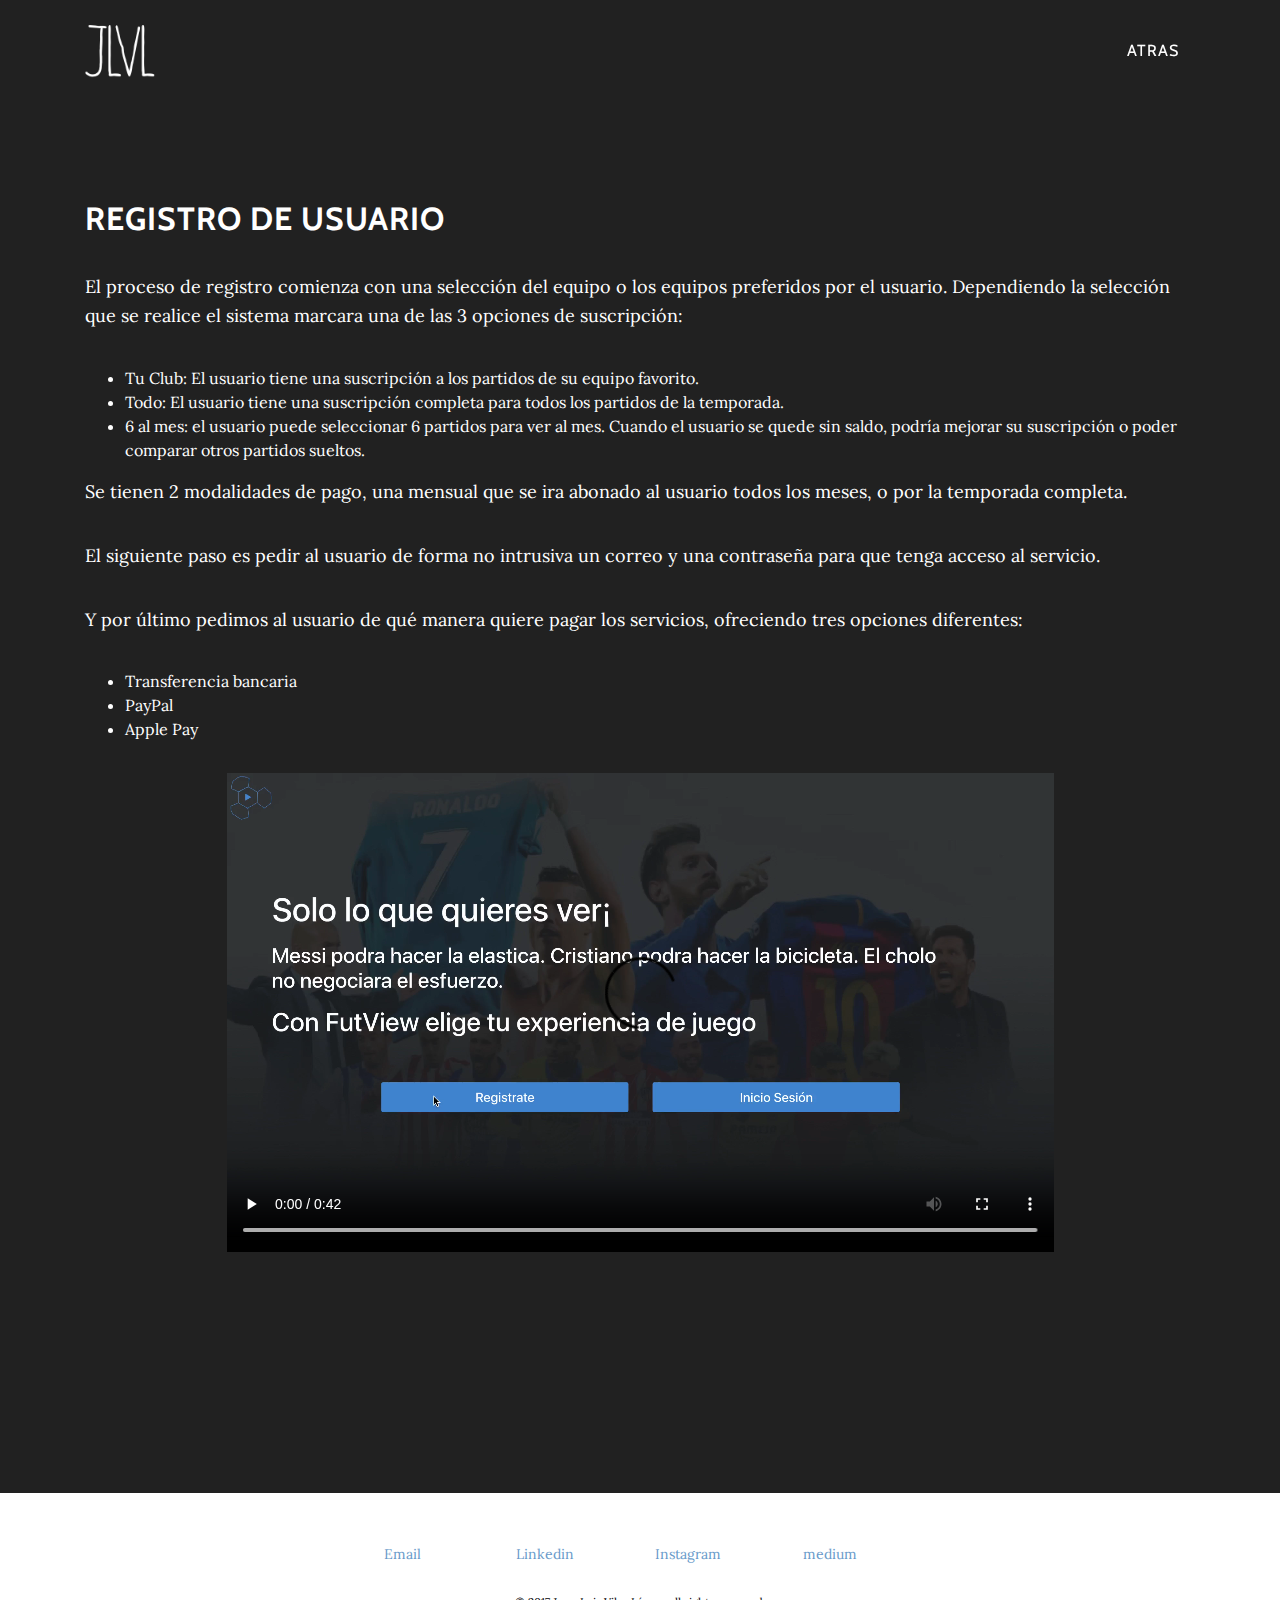
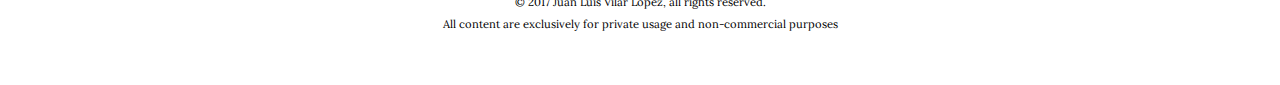
<file: registro.html>
<!DOCTYPE html>
<html lang="es">

<head>

  <meta charset="utf-8">
  <meta name="viewport" content="width=device-width, initial-scale=1, shrink-to-fit=no">
  <meta name="description" content="">
  <meta name="author" content="">

  <title>Pagina Personal de Juan Luis Vilar López - Registro</title>

  <!-- Bootstrap core CSS -->
  <link href="vendor/bootstrap/css/bootstrap.min.css" rel="stylesheet">

  <!-- Custom fonts for this template -->
  <link href="vendor/font-awesome/css/font-awesome.min.css" rel="stylesheet" type="text/css">
  <link href="https://fonts.googleapis.com/css?family=Lora:400,700,400italic,700italic" rel="stylesheet" type="text/css">
  <link href='https://fonts.googleapis.com/css?family=Cabin:700' rel='stylesheet' type='text/css'>

  <!-- Custom styles for this template -->
  <link href="css/grayscale.css" rel="stylesheet">
  <link href="css/style.css" rel="stylesheet">

</head>

<body id="page-top">

  <!-- Navigation -->
  <nav class="navbar navbar-expand-lg navbar-light fixed-top" id="mainNav">
    <div class="container">
      <a class="navbar-brand js-scroll-trigger" href="#page-top"><img class="resize"<img src="img/JLVL.png" alt=""></a>
      <a class="nav-link js-scroll-trigger" href="index.html">Atras</a>
    </div>
    </div>
  </nav>




  <!-- About Section -->
  <section id="wellness" class="content-section text-center content-section-grey ">
    <div class="container">
      <div class="row">
        <div class="col-lg-12 mx-auto">
          <h2 class="h2proyect">Registro de Usuario</h2>
          <p class="pproyect">El proceso de registro comienza con una selección del equipo o los equipos preferidos por el usuario. Dependiendo la selección que se realice el sistema marcara una de las 3 opciones de suscripción:</p>
          <ul class="pproyect">
            <li>Tu Club: El usuario tiene una suscripción a los partidos de su equipo favorito.</li>
            <li>Todo: El usuario tiene una suscripción completa para todos los partidos de la temporada.</li>
            <li>6 al mes: el usuario puede seleccionar 6 partidos para ver al mes. Cuando el usuario se quede sin saldo, podría mejorar su suscripción o poder comparar otros partidos sueltos.</li>
          </ul>
          <p class="pproyect">Se tienen 2 modalidades de pago, una mensual que se ira abonado al usuario todos los meses, o por la temporada completa.</p>
          <p class="pproyect">El siguiente paso es pedir al usuario de forma no intrusiva un correo y una contraseña para que tenga acceso al servicio.</p>
          <p class="pproyect">Y por último pedimos al usuario de qué manera quiere pagar los servicios, ofreciendo tres opciones diferentes:</p>
          <ul class="pproyect">
            <li>Transferencia bancaria</li>
            <li>PayPal</li>
            <li>Apple Pay</li>
          </ul>
        </div>
        <div class="col-lg-10 mx-auto">
          <video width="827" height="495" controls>
          <source src="video/registro.mp4" type="video/mp4">
          Your browser does not support HTML5 video.
      </video>
          <p class="p-white"></p>
        </div>
      </div>
    </div>
  </section>




  <!-- Footer -->
  <footer class="footercolor pfooter">
    <section id="contacto">
      <div class="container">
        <div class="row">
          <div class="col-lg-1 ml-auto text-center">
          </div>
          <div class="col-lg-1 mr-auto text-center">
            <p>
            </p>
          </div>
          <div class="col-lg-1 mr-auto text-center">
            <p>
              <a class="afooter" href="mailto:jvilarlopez@me.com">Email</a>
            </p>
          </div>
          <div class="col-lg-1 mr-auto text-center">
            <p>
              <a class="afooter" href="mailto:your-email@your-domain.com">Linkedin</a>
            </p>
          </div>
          <div class="col-lg-1 mr-auto text-center">
            <p>
              <a class="afooter" href="mailto:your-email@your-domain.com">Instagram</a>
            </p>
          </div>
          <div class="col-lg-1 mr-auto text-center">
            <p>
              <a class="afooter" href="mailto:your-email@your-domain.com">medium</a>
            </p>
          </div>
          <div class="col-lg-1 mr-auto text-center">
          </div>
          <div class="col-lg-1 mr-auto text-center">
          </div>
        </div>
      </div>

      <div class="container">
        <div class="row">
          <div class="col-lg-8 mx-auto text-center">
            <br>
            <p><small>© 2017 Juan Luis Vilar López, all rights reserved.</small></p>
            <p><small>All content are exclusively for private usage and non-commercial purposes</small></p>
          </div>
        </div>

    </section>
  </footer>





  <!-- Bootstrap core JavaScript -->
  <script src="vendor/jquery/jquery.min.js"></script>
  <script src="vendor/bootstrap/js/bootstrap.bundle.min.js"></script>

  <!-- Plugin JavaScript -->
  <script src="vendor/jquery-easing/jquery.easing.min.js"></script>

  <!-- Custom scripts for this template -->
  <script src="js/grayscale.min.js"></script>

</body>

</html>
</file>
<file: css/style.css>
h1{
  font-size: 20px;
  text-align: left;
}


.h2proyect{
  text-align: left;
  font-size: 18px:
}
.h3proyect{
  text-align: left;

  text-align: center;
}

.footercenter{
  text-align: center;
}
.footercolor{
  background-color: white;
}
.pproyect{
  text-align: left;
}
.pfooter{
  color: black;
}
.afooter{
  color: #689ACA;
}
.afooter:hover{
  color: #000000;
}
.aproyect{
  color: white;
}

.content-section-grey{
  background-color: #212121;
}

.content-section-greym{
  background-color: #303030;
}

.content-section-greymi{
  background-color: #424242;
}

.content-section-grey{
  background-color: #212121;
}

img.resize{
  width: 80%;
}
img.resize2{
  width: 90%;
}
img.resize3{
  width: 40%;
}
img.resize4{
  width: 60%;
}

.link {
  color: white;
}
</file>
<file: css/grayscale.css>
/*!
 * Start Bootstrap - Grayscale v4.0.0-beta.2 (https://startbootstrap.com/template-overviews/grayscale)
 * Copyright 2013-2017 Start Bootstrap
 * Licensed under MIT (https://github.com/BlackrockDigital/startbootstrap-grayscale/blob/master/LICENSE)
 */
body {
  font-family: 'Lora', 'Helvetica Neue', Helvetica, Arial, sans-serif;
  position: relative;
  width: 100%;
  height: 100%;
  color: white;
  background-color: black; }

html {
  width: 100%;
  height: 100%; }

h1,
h2,
h3,
h4,
h5,
h6 {
  font-family: 'Cabin', 'Helvetica Neue', Helvetica, Arial, sans-serif;
  font-weight: 700;
  margin: 0 0 35px;
  letter-spacing: 1px;
  text-transform: uppercase; }

p {
  font-size: 16px;
  line-height: 1.5;
  margin: 0 0 25px; }
  @media (min-width: 768px) {
    p {
      font-size: 18px;
      line-height: 1.6;
      margin: 0 0 35px; } }

a {
  -webkit-transition: all 0.2s ease-in-out;
  -moz-transition: all 0.2s ease-in-out;
  transition: all 0.2s ease-in-out;
  color: #42DCA3; }
  a:focus, a:hover {
    text-decoration: none;
    color: #4D90D6; }

#mainNav {
  font-family: 'Cabin', 'Helvetica Neue', Helvetica, Arial, sans-serif;
  margin-bottom: 0;
  text-transform: uppercase;
  border-bottom: 1px solid rgba(255, 255, 255, 0.3);
  background-color: black; }
  #mainNav .navbar-toggler {
    font-size: 14px;
    padding: 11px;
    color: white;
    border: 1px solid white; }
  #mainNav .navbar-brand {
    font-weight: 700; }
  #mainNav a {
    color: white; }
  #mainNav .navbar-nav .nav-item {
    -webkit-transition: background 0.3s ease-in-out;
    -moz-transition: background 0.3s ease-in-out;
    transition: background 0.3s ease-in-out; }
    #mainNav .navbar-nav .nav-item:hover {
      color: fade(white, 80%);
      outline: none;
      background-color: transparent; }
    #mainNav .navbar-nav .nav-item:active, #mainNav .navbar-nav .nav-item:focus {
      outline: none;
      background-color: transparent; }
  @media (min-width: 992px) {
    #mainNav {
      padding-top: 20px;
      padding-bottom: 20px;
      -webkit-transition: background 0.3s ease-in-out, padding-top 0.3s ease-in-out, padding-bottom 0.3s;
      -moz-transition: background 0.3s ease-in-out, padding-top 0.3s ease-in-out, padding-bottom 0.3s;
      transition: background 0.3s ease-in-out, padding-top 0.3s ease-in-out, padding-bottom 0.3s;
      letter-spacing: 1px;
      border-bottom: none;
      background: transparent; }
      #mainNav.navbar-shrink {
        padding-top: 10px;
        padding-bottom: 10px;
        border-bottom: 1px solid rgba(255, 255, 255, 0.3);
        background: black; }
      #mainNav .nav-link.active {
        outline: none;
        background-color: rgba(255, 255, 255, 0.3); }
        #mainNav .nav-link.active:hover {
          color: white; } }

.masthead {
  display: table;
  width: 100%;
  height: auto;
  padding: 200px 0;
  text-align: center;
  color: white;
  background: url("../img/intro-bg.jpg") no-repeat bottom center scroll;
  background-color: black;
  -webkit-background-size: cover;
  -moz-background-size: cover;
  -o-background-size: cover;
  background-size: cover; }
  .masthead .intro-body {
    display: table-cell;
    vertical-align: middle; }
    .masthead .intro-body .brand-heading {
      font-size: 30px; }
    .masthead .intro-body .intro-text {
      font-size: 18px; }
  @media (min-width: 768px) {
    .masthead {
      height: 100%;
      padding: 0; }
      .masthead .intro-body .brand-heading {
        font-size: 70px; }
      .masthead .intro-body .intro-text {
        font-size: 22px; } }

.btn-circle {
  font-size: 26px;
  width: 55px;
  height: 55px;
  margin-top: 15px;
  line-height: 45px;
  -webkit-transition: background 0.3s ease-in-out;
  -moz-transition: background 0.3s ease-in-out;
  transition: background 0.3s ease-in-out;
  color: white;
  border: 2px solid white;
  border-radius: 100% !important;
  background: transparent; }
  .btn-circle:focus, .btn-circle:hover {
    color: white;
    outline: none;
    background: rgba(255, 255, 255, 0.1); }

.content-section {
  padding-top: 150px;
  padding-bottom: 150px; }

.download-section {
  color: white;
  background: url("../img/downloads-bg.jpg") no-repeat center center scroll;
  background-color: black;
  -webkit-background-size: cover;
  -moz-background-size: cover;
  -o-background-size: cover;
  background-size: cover; }

#map {
  width: 100%;
  height: 300px; }

@media (min-width: 992px) {
  .content-section {
    padding-top: 200px;
    padding-bottom: 200px; }
  #map {
    height: 350px; } }

.btn {
  font-family: 'Cabin', 'Helvetica Neue', Helvetica, Arial, sans-serif;
  font-weight: 400;
  -webkit-transition: all 0.3s ease-in-out;
  -moz-transition: all 0.3s ease-in-out;
  transition: all 0.3s ease-in-out;
  text-transform: uppercase;
  border-radius: 0; }

.btn-default {
  color: #42DCA3;
  border: 1px solid #42DCA3;
  background-color: transparent; }
  .btn-default:focus, .btn-default:hover {
    color: black;
    border: 1px solid #42DCA3;
    outline: none;
    background-color: #42DCA3; }

ul.banner-social-buttons {
  margin-top: 0; }
  @media (max-width: 1199px) {
    ul.banner-social-buttons {
      margin-top: 15px; } }
  @media (max-width: 767px) {
    ul.banner-social-buttons li {
      display: block;
      margin-bottom: 20px;
      padding: 0; }
      ul.banner-social-buttons li:last-child {
        margin-bottom: 0; } }

footer {
  padding: 50px 0;
 }
  footer p {
    font-size: 14px;
    margin: 0; }

::-moz-selection {
  background: #fcfcfc;
  background: rgba(255, 255, 255, 0.2);
  text-shadow: none; }

::selection {
  background: #fcfcfc;
  background: rgba(255, 255, 255, 0.2);
  text-shadow: none; }

img::selection {
  background: transparent; }

img::-moz-selection {
  background: transparent; }

body {
  -webkit-tap-highlight-color: rgba(255, 255, 255, 0.2); }
</file>
